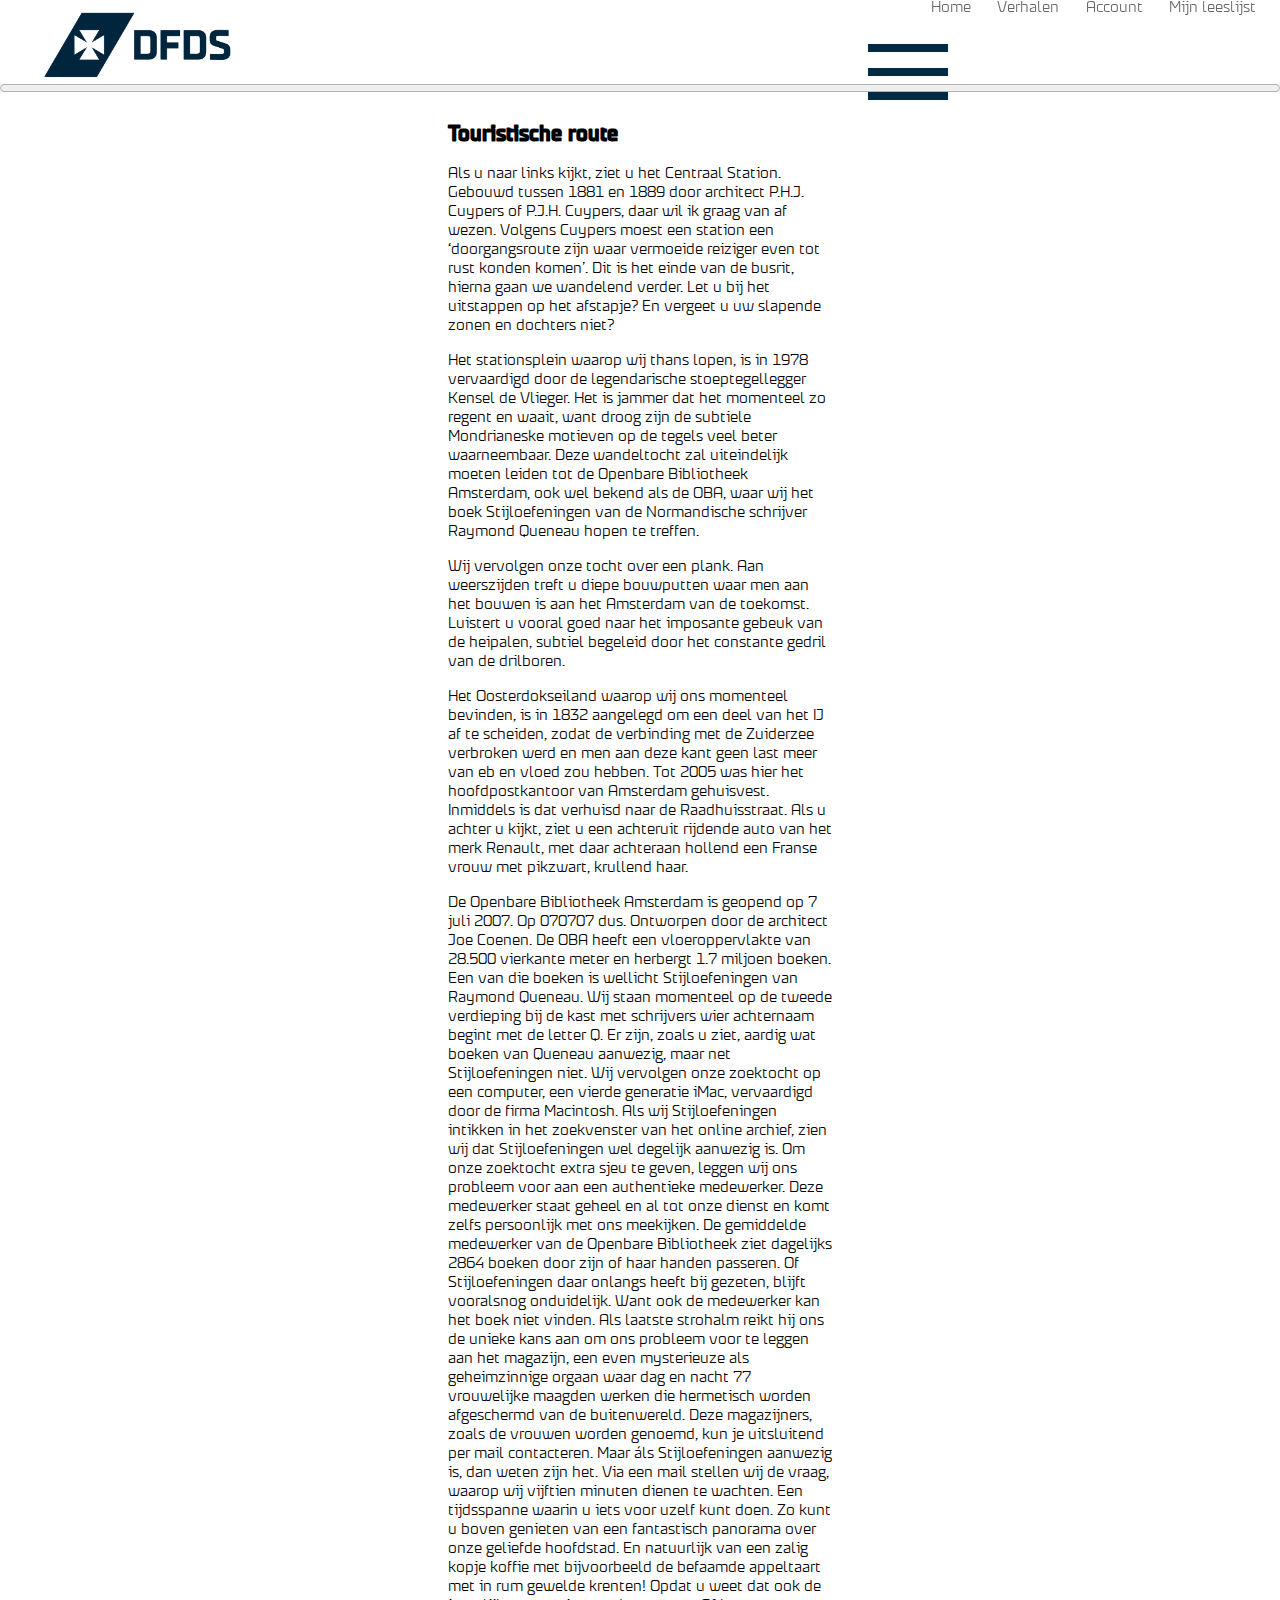
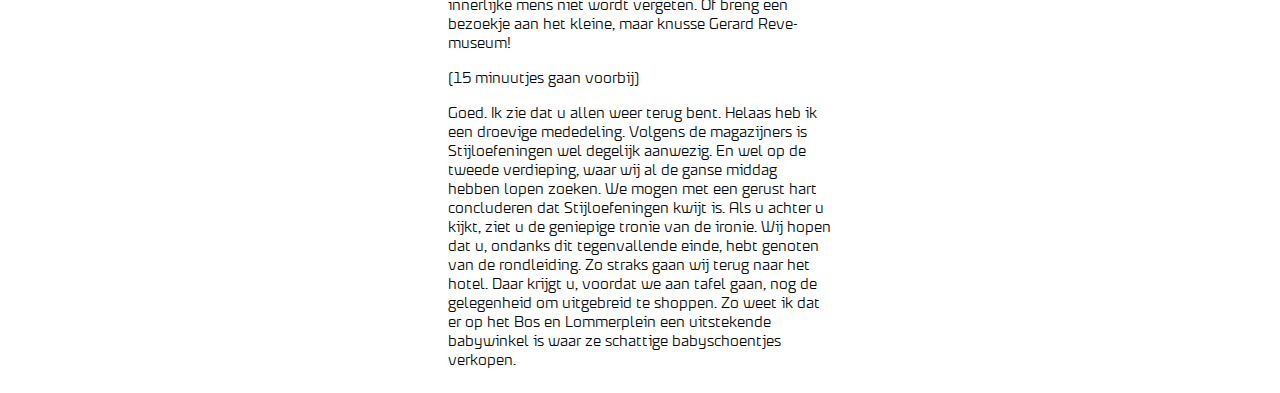
<file: touris.html>
<!DOCTYPE html>
<html lang="en">

<head>
    <meta charset="UTF-8">
    <link rel="stylesheet" href="assets/touris.css">
     <link href="assets/fonts.css" rel="stylesheet">
    <title>Document</title>
</head>

<body> <header> <a href="index.html"><img src="assets/logo.png" alt="logo"></a> 
        <nav>
            <ul>
                <li>
                    <a href="index.html">Home</a></li>
                <li>
                    <a href="energiek.html">Verhalen</a></li>
                <li>
                    <a href="login.html">Account</a></li>
                <li>
                    <a href="">Mijn leeslijst</a></li>
            </ul>
             <img src="assets/menu_filled.png" alt="hamburger menu">
        </nav>
        <progress max="500" value="0"></progress>
    </header>
  
   <main>
      <section>
       <h1>Touristische route</h1>
        <p> Als u naar links kijkt, ziet u het Centraal Station. Gebouwd tussen 1881 en 1889 door architect P.H.J. Cuypers of P.J.H. Cuypers, daar wil ik graag van af wezen. Volgens Cuypers moest een station een ‘doorgangsroute zijn waar vermoeide reiziger even tot rust konden komen’. Dit is het einde van de busrit, hierna gaan we wandelend verder. Let u bij het uitstappen op het afstapje? En vergeet u uw slapende zonen en dochters niet? </p>
        <p> Het stationsplein waarop wij thans lopen, is in 1978 vervaardigd door de legendarische stoeptegellegger Kensel de Vlieger. Het is jammer dat het momenteel zo regent en waait, want droog zijn de subtiele Mondrianeske motieven op de tegels veel beter waarneembaar. Deze wandeltocht zal uiteindelijk moeten leiden tot de Openbare Bibliotheek Amsterdam, ook wel bekend als de OBA, waar wij het boek Stijloefeningen van de Normandische schrijver Raymond Queneau hopen te treffen. </p>
        <p>Wij vervolgen onze tocht over een plank. Aan weerszijden treft u diepe bouwputten waar men aan het bouwen is aan het Amsterdam van de toekomst. Luistert u vooral goed naar het imposante gebeuk van de heipalen, subtiel begeleid door het constante gedril van de drilboren.</p>
    
    <p> Het Oosterdokseiland waarop wij ons momenteel bevinden, is in 1832 aangelegd om een deel van het IJ af te scheiden, zodat de verbinding met de Zuiderzee verbroken werd en men aan deze kant geen last meer van eb en vloed zou hebben. Tot 2005 was hier het hoofdpostkantoor van Amsterdam gehuisvest. Inmiddels is dat verhuisd naar de Raadhuisstraat. Als u achter u kijkt, ziet u een achteruit rijdende auto van het merk Renault, met daar achteraan hollend een Franse vrouw met pikzwart, krullend haar. </p>
    <p>De Openbare Bibliotheek Amsterdam is geopend op 7 juli 2007. Op 070707 dus. Ontworpen door de architect Joe Coenen. De OBA heeft een vloeroppervlakte van 28.500 vierkante meter en herbergt 1.7 miljoen boeken. Een van die boeken is wellicht Stijloefeningen van Raymond Queneau. Wij staan momenteel op de tweede verdieping bij de kast met schrijvers wier achternaam begint met de letter Q. Er zijn, zoals u ziet, aardig wat boeken van Queneau aanwezig, maar net Stijloefeningen niet. Wij vervolgen onze zoektocht op een computer, een vierde generatie iMac, vervaardigd door de firma Macintosh. Als wij Stijloefeningen intikken in het zoekvenster van het online archief, zien wij dat Stijloefeningen wel degelijk aanwezig is. Om onze zoektocht extra sjeu te geven, leggen wij ons probleem voor aan een authentieke medewerker. Deze medewerker staat geheel en al tot onze dienst en komt zelfs persoonlijk met ons meekijken. De gemiddelde medewerker van de Openbare Bibliotheek ziet dagelijks 2864 boeken door zijn of haar handen passeren. Of Stijloefeningen daar onlangs heeft bij gezeten, blijft vooralsnog onduidelijk. Want ook de medewerker kan het boek niet vinden. Als laatste strohalm reikt hij ons de unieke kans aan om ons probleem voor te leggen aan het magazijn, een even mysterieuze als geheimzinnige orgaan waar dag en nacht 77 vrouwelijke maagden werken die hermetisch worden afgeschermd van de buitenwereld. Deze magazijners, zoals de vrouwen worden genoemd, kun je uitsluitend per mail contacteren. Maar áls Stijloefeningen aanwezig is, dan weten zijn het. Via een mail stellen wij de vraag, waarop wij vijftien minuten dienen te wachten. Een tijdsspanne waarin u iets voor uzelf kunt doen. Zo kunt u boven genieten van een fantastisch panorama over onze geliefde hoofdstad. En natuurlijk van een zalig kopje koffie met bijvoorbeeld de befaamde appeltaart met in rum gewelde krenten! Opdat u weet dat ook de innerlijke mens niet wordt vergeten. Of breng een bezoekje aan het kleine, maar knusse Gerard Reve-museum!</p>
    <p>(15 minuutjes gaan voorbij)</p>
    <p>Goed. Ik zie dat u allen weer terug bent. Helaas heb ik een droevige mededeling. Volgens de magazijners is Stijloefeningen wel degelijk aanwezig. En wel op de tweede verdieping, waar wij al de ganse middag hebben lopen zoeken. We mogen met een gerust hart concluderen dat Stijloefeningen kwijt is. Als u achter u kijkt, ziet u de geniepige tronie van de ironie. Wij hopen dat u, ondanks dit tegenvallende einde, hebt genoten van de rondleiding. Zo straks gaan wij terug naar het hotel. Daar krijgt u, voordat we aan tafel gaan, nog de gelegenheid om uitgebreid te shoppen. Zo weet ik dat er op het Bos en Lommerplein een uitstekende babywinkel is waar ze schattige babyschoentjes verkopen.</p>
    </section>
    </main>
   
 
   
<script src="assets/touris.js"></script>


</body>

</html>
</file>
<file: assets/touris.css>
*{
    box-sizing: border-box;
}

main{
    display: flex;
    align-content: center;
    justify-content: center;
}

section{
    width: 30vw;
}

progress{
    width: 100%;
    position: fixed;
margin-top: 5em;
    left: 0;

}

h1{
    font-family: dfds-bold;
    font-size: 1.4em;
    margin-top: 5em;
}

p{
    font-family: dfds-light;
}




header  a {
    text-decoration: none;
    color: dimgray;
}

header a:hover {
    text-decoration: none;
    color: black;
    text-decoration: underline;
}

header img {
    height: 5em;
    
}

body > header {
    display: flex;
    width: 100vw;
    position: fixed;
    top: 0;
    background-color: white;
    height: 6em;
    justify-content: space-between;
    align-items: center;
    align-content: flex-start;
    padding: 0 2em;
    box-sizing: border-box;
    
}

nav,
li {
    display: inline;
    margin-left: 1.4em;
}

a{
    font-family: dfds-light;
    text-decoration: none;
    
}

@media (max-width: 55em) {

   
    header > nav > ul {
        display: none;
    }
    
   header > img {
    display: block;
    height: 1em;
       
}
    
    header ul {
        display: none;
    }
    
    
    
    

    
}


@media (max-width: 35em) {

    header > nav > ul {
        display: none;
    }
    
   header > img {
    display: block;
    height: 2em;
       
}
    
    header ul {
        display: none;
    }
    
    main > section:nth-child(4) > div > article > div > footer  {
    padding-top: 1.8em
}
    
    main section:nth-child(1) h1{
   display: none;
}

}
</file>
<file: assets/fonts.css>
@font-face {
  font-family: 'dfds-bold';
  src:	url('dfds-fonts/dfds-bold.eot?#iefix') format('embedded-opentype'),
  		url('dfds-fonts/dfds-bold.woff') format('woff'),
  		url('dfds-fonts/dfds-bold.ttf')  format('truetype'),
  		url('dfds-fonts/dfds-bold.svg#dfds-bold') format('svg');
  font-weight: normal;
  font-style: normal;
}

@font-face {
  font-family: 'dfds-light';
  src:	url('dfds-fonts/dfds-light.eot?#iefix') format('embedded-opentype'),
  		url('dfds-fonts/dfds-light.woff') format('woff'),
  		url('dfds-fonts/dfds-light.ttf')  format('truetype'),
  		url('dfds-fonts/dfds-light.svg#dfds-light') format('svg');
    
  font-weight: normal;
  font-style: normal;
}
</file>
